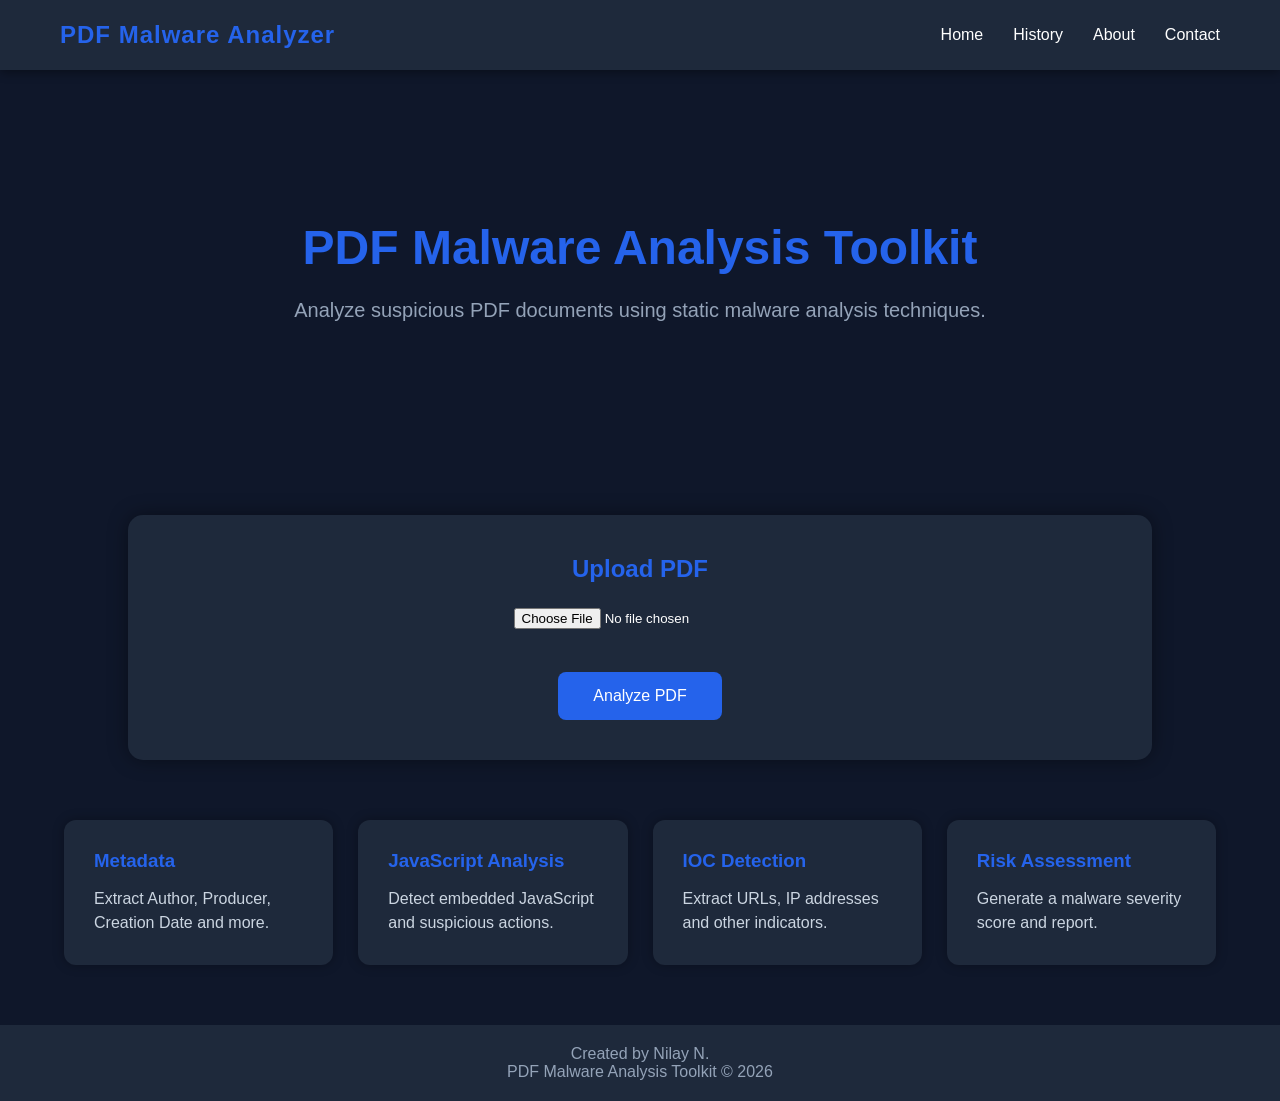
<file: index.html>
<!DOCTYPE html>
<html lang="en">

<head>
    <meta charset="UTF-8">
    <meta name="viewport" content="width=device-width, initial-scale=1.0">
    <title>PDF Malware Analysis Toolkit</title>

    <link rel="stylesheet" href="style.css">
</head>

<body>

    <!-- Navigation -->

    <nav>

        <div class="logo">
            PDF Malware Analyzer
        </div>

        <ul>

            <li><a href="/">Home</a></li>

            <li><a href="#">History</a></li>

            <li><a href="#">About</a></li>

            <li><a href="#">Contact</a></li>

        </ul>

    </nav>

    <!-- Hero Section -->

    <section class="hero">

        <h1>PDF Malware Analysis Toolkit</h1>

        <p>
            Analyze suspicious PDF documents using static malware analysis techniques.
        </p>

    </section>

    <!-- Upload Section -->

    <section class="upload">

        <h2>Upload PDF</h2>

        <form action="/analyze" method="POST" enctype="multipart/form-data">

            <input type="file" name="pdf" accept=".pdf">

            <br><br>

            <button type="submit">
                Analyze PDF
            </button>

        </form>

    </section>

    <!-- Features -->

    <section class="features">

        <div class="card">

            <h3>Metadata</h3>

            <p>Extract Author, Producer, Creation Date and more.</p>

        </div>

        <div class="card">

            <h3>JavaScript Analysis</h3>

            <p>Detect embedded JavaScript and suspicious actions.</p>

        </div>

        <div class="card">

            <h3>IOC Detection</h3>

            <p>Extract URLs, IP addresses and other indicators.</p>

        </div>

        <div class="card">

            <h3>Risk Assessment</h3>

            <p>Generate a malware severity score and report.</p>

        </div>

    </section>

    <!-- Footer -->

    <footer>

        <p>Created by Nilay N.</p>

        <p>PDF Malware Analysis Toolkit © 2026</p>

    </footer>

</body>

</html>
</file>
<file: style.css>
/* ===========================
   PDF Malware Analysis Toolkit
   Created by Nilay N.
=========================== */

*{
    margin:0;
    padding:0;
    box-sizing:border-box;
    font-family:Arial, Helvetica, sans-serif;
}

/* Body */

body{
    background:#0F172A;
    color:white;
}

/* Navigation */

nav{
    width:100%;
    height:70px;
    background:#1E293B;

    display:flex;
    justify-content:space-between;
    align-items:center;

    padding:0 60px;

    position:sticky;
    top:0;

    box-shadow:0 2px 10px rgba(0,0,0,0.4);
}

.logo{

    font-size:24px;
    font-weight:bold;

    color:#2563EB;

    letter-spacing:1px;
}

nav ul{

    list-style:none;

    display:flex;

    gap:30px;
}

nav ul li a{

    text-decoration:none;

    color:white;

    transition:.3s;
}

nav ul li a:hover{

    color:#2563EB;
}

/* Hero Section */

.hero{

    width:100%;
    min-height:45vh;

    display:flex;
    flex-direction:column;

    justify-content:center;
    align-items:center;

    text-align:center;

    padding:50px;
}

.hero h1{

    font-size:48px;

    color:#2563EB;

    margin-bottom:20px;
}

.hero p{

    width:70%;

    color:#94A3B8;

    font-size:20px;

    line-height:30px;
}

/* Upload Section */

.upload{

    width:80%;

    margin:40px auto;

    background:#1E293B;

    padding:40px;

    border-radius:15px;

    text-align:center;

    box-shadow:0 0 20px rgba(0,0,0,.4);
}

.upload h2{

    margin-bottom:25px;

    color:#2563EB;
}

input[type=file]{

    color:white;

    margin-bottom:25px;
}

/* Buttons */

button{

    background:#2563EB;

    color:white;

    border:none;

    padding:15px 35px;

    border-radius:8px;

    cursor:pointer;

    font-size:16px;

    transition:.3s;
}

button:hover{

    background:#1D4ED8;

    transform:translateY(-3px);
}

/* Feature Cards */

.features{

    width:90%;

    margin:60px auto;

    display:grid;

    grid-template-columns:repeat(auto-fit,minmax(250px,1fr));

    gap:25px;
}

.card{

    background:#1E293B;

    padding:30px;

    border-radius:12px;

    transition:.3s;

    box-shadow:0 0 12px rgba(0,0,0,.3);
}

.card:hover{

    transform:translateY(-8px);

    border:1px solid #2563EB;
}

.card h3{

    color:#2563EB;

    margin-bottom:15px;
}

.card p{

    color:#CBD5E1;

    line-height:24px;
}

/* Footer */

footer{

    background:#1E293B;

    text-align:center;

    padding:20px;

    margin-top:60px;

    color:#94A3B8;
}

/* Responsive */

@media(max-width:768px){

    nav{

        flex-direction:column;

        height:auto;

        padding:20px;
    }

    nav ul{

        margin-top:15px;

        flex-direction:column;

        gap:15px;
    }

    .hero h1{

        font-size:34px;
    }

    .hero p{

        width:95%;
    }

    .upload{

        width:95%;
    }
}
</file>
